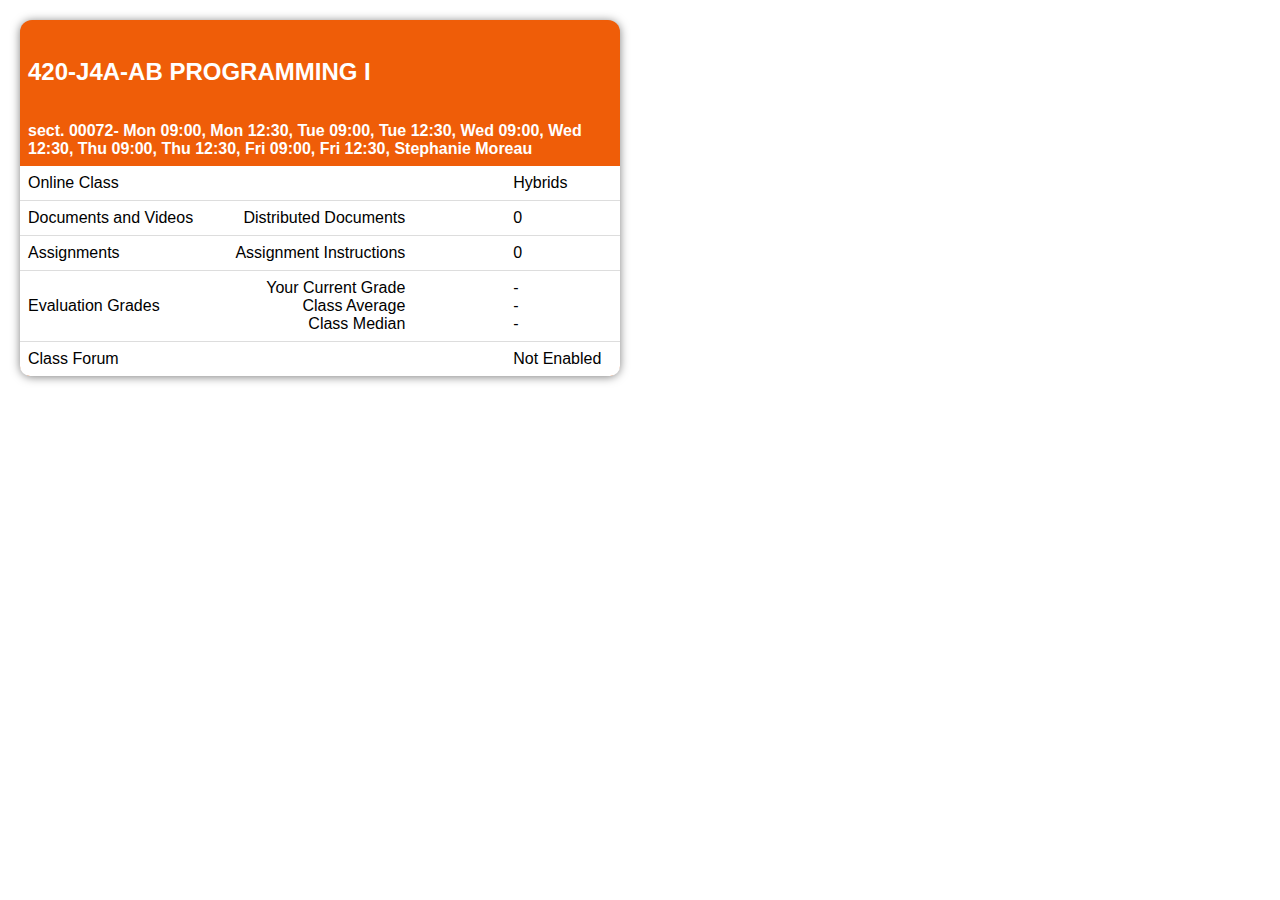
<file: index.html>
<!DOCTYPE html>
<html lang="en">
  <head>
    <meta charset="UTF-8" />
    <link rel="stylesheet" href="./styles.css" />
    <title>Class Activity</title>
  </head>
  <body>
    <div class="container">
      <h2>420-J4A-AB PROGRAMMING I</h2>
      <table>
        <th class="description" colspan="3;">
          sect. 00072- Mon 09:00, Mon 12:30, Tue 09:00, Tue 12:30, Wed 09:00,
          Wed 12:30, Thu 09:00, Thu 12:30, Fri 09:00, Fri 12:30, Stephanie
          Moreau
        </th>
        <tr>
          <td>Online Class</td>
          <td></td>
          <td>Hybrids</td>
        </tr>
        <tr>
          <td>Documents and Videos</td>
          <td class="content-1">Distributed Documents</td>
          <td>0</td>
        </tr>
        <tr>
          <td>Assignments</td>
          <td class="content-1">Assignment Instructions</td>
          <td>0</td>
        </tr>
        <tr>
          <td>Evaluation Grades</td>
          <td class="content-1">
            Your Current Grade <br />
            Class Average <br />
            Class Median
          </td>
          <td>
            - <br />
            - <br />
            -
          </td>
        </tr>
        <tr>
          <td class="bottom-cells-1">Class Forum</td>
          <td class="bottom-cells-3"></td>
          <td class="bottom-cells-2">Not Enabled</td>
        </tr>
      </table>
    </div>
  </body>
</html>
</file>
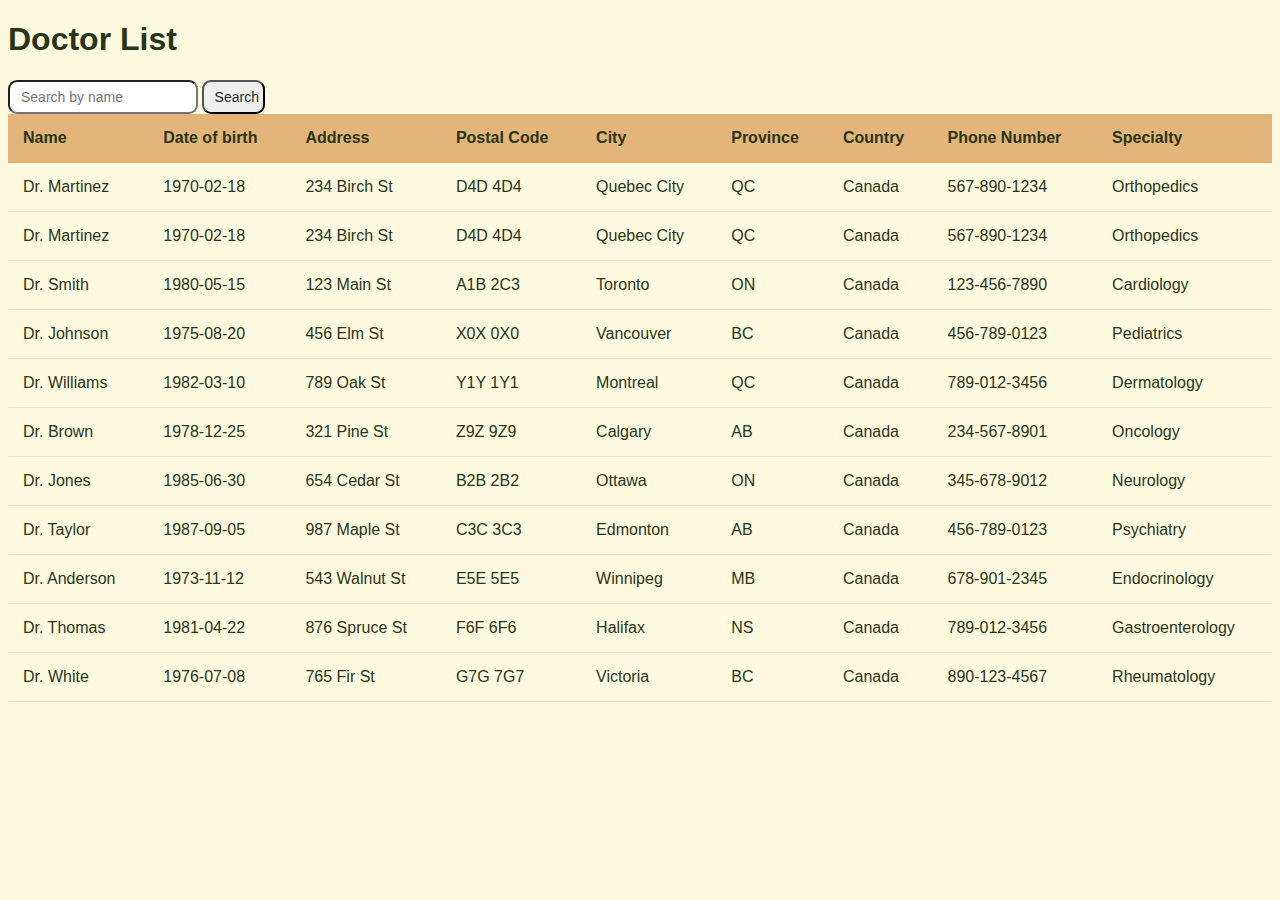
<file: Doctor list/index.htm>
<!DOCTYPE html>
<html lang="en">
<head>
    <meta charset="UTF-8">
    <meta name="viewport" content="width=device-width, initial-scale=1.0">
    <title>Doctor List</title>
    <link rel="stylesheet" href="style.css">
    <!-- <link rel="stylesheet" href="https://www.w3schools.com/w3css/4/w3.css"> -->
</head>
<body>
    <h1>Doctor List</h1>

    <input placeholder="Search by name" class="rounded-input" id="name" type="text" >
    <button type="submit" class="button1"><span>Search</span>
    </button>

    <table>
        <tr>
            <th>Name</th>
            <th>Date of birth</th>
            <th>Address</th>
            <th>Postal Code</th>
            <th>City</th>
            <th>Province</th>
            <th>Country</th>
            <th>Phone Number</th>
            <th>Specialty</th>
        </tr>
        <tr>
            <td>Dr. Martinez</td>
            <td>1970-02-18</td>
            <td>234 Birch St</td>
            <td>D4D 4D4</td>
            <td>Quebec City</td>
            <td>QC</td>
            <td>Canada</td>
            <td>567-890-1234</td>
            <td>Orthopedics</td>
        </tr>
        <tr>
            <td>Dr. Martinez</td>
            <td>1970-02-18</td>
            <td>234 Birch St</td>
            <td>D4D 4D4</td>
            <td>Quebec City</td>
            <td>QC</td>
            <td>Canada</td>
            <td>567-890-1234</td>
            <td>Orthopedics</td>
        </tr>
        <tr>
            <td>Dr. Smith</td>
            <td>1980-05-15</td>
            <td>123 Main St</td>
            <td>A1B 2C3</td>
            <td>Toronto</td>
            <td>ON</td>
            <td>Canada</td>
            <td>123-456-7890</td>
            <td>Cardiology</td>
        </tr>
        <tr>
            <td>Dr. Johnson</td>
            <td>1975-08-20</td>
            <td>456 Elm St</td>
            <td>X0X 0X0</td>
            <td>Vancouver</td>
            <td>BC</td>
            <td>Canada</td>
            <td>456-789-0123</td>
            <td>Pediatrics</td>
        </tr>
        <tr>
            <td>Dr. Williams</td>
            <td>1982-03-10</td>
            <td>789 Oak St</td>
            <td>Y1Y 1Y1</td>
            <td>Montreal</td>
            <td>QC</td>
            <td>Canada</td>
            <td>789-012-3456</td>
            <td>Dermatology</td>
        </tr>
        <tr>
            <td>Dr. Brown</td>
            <td>1978-12-25</td>
            <td>321 Pine St</td>
            <td>Z9Z 9Z9</td>
            <td>Calgary</td>
            <td>AB</td>
            <td>Canada</td>
            <td>234-567-8901</td>
            <td>Oncology</td>
        </tr>
        <tr>
            <td>Dr. Jones</td>
            <td>1985-06-30</td>
            <td>654 Cedar St</td>
            <td>B2B 2B2</td>
            <td>Ottawa</td>
            <td>ON</td>
            <td>Canada</td>
            <td>345-678-9012</td>
            <td>Neurology</td>
        </tr>
        <tr>
            <td>Dr. Taylor</td>
            <td>1987-09-05</td>
            <td>987 Maple St</td>
            <td>C3C 3C3</td>
            <td>Edmonton</td>
            <td>AB</td>
            <td>Canada</td>
            <td>456-789-0123</td>
            <td>Psychiatry</td>
        </tr>
        <tr>
            <td>Dr. Anderson</td>
            <td>1973-11-12</td>
            <td>543 Walnut St</td>
            <td>E5E 5E5</td>
            <td>Winnipeg</td>
            <td>MB</td>
            <td>Canada</td>
            <td>678-901-2345</td>
            <td>Endocrinology</td>
        </tr>
        <tr>
            <td>Dr. Thomas</td>
            <td>1981-04-22</td>
            <td>876 Spruce St</td>
            <td>F6F 6F6</td>
            <td>Halifax</td>
            <td>NS</td>
            <td>Canada</td>
            <td>789-012-3456</td>
            <td>Gastroenterology</td>
        </tr>
        <tr>
            <td>Dr. White</td>
            <td>1976-07-08</td>
            <td>765 Fir St</td>
            <td>G7G 7G7</td>
            <td>Victoria</td>
            <td>BC</td>
            <td>Canada</td>
            <td>890-123-4567</td>
            <td>Rheumatology</td>
        </tr>
    
    </table>

</body>
</html>
</file>
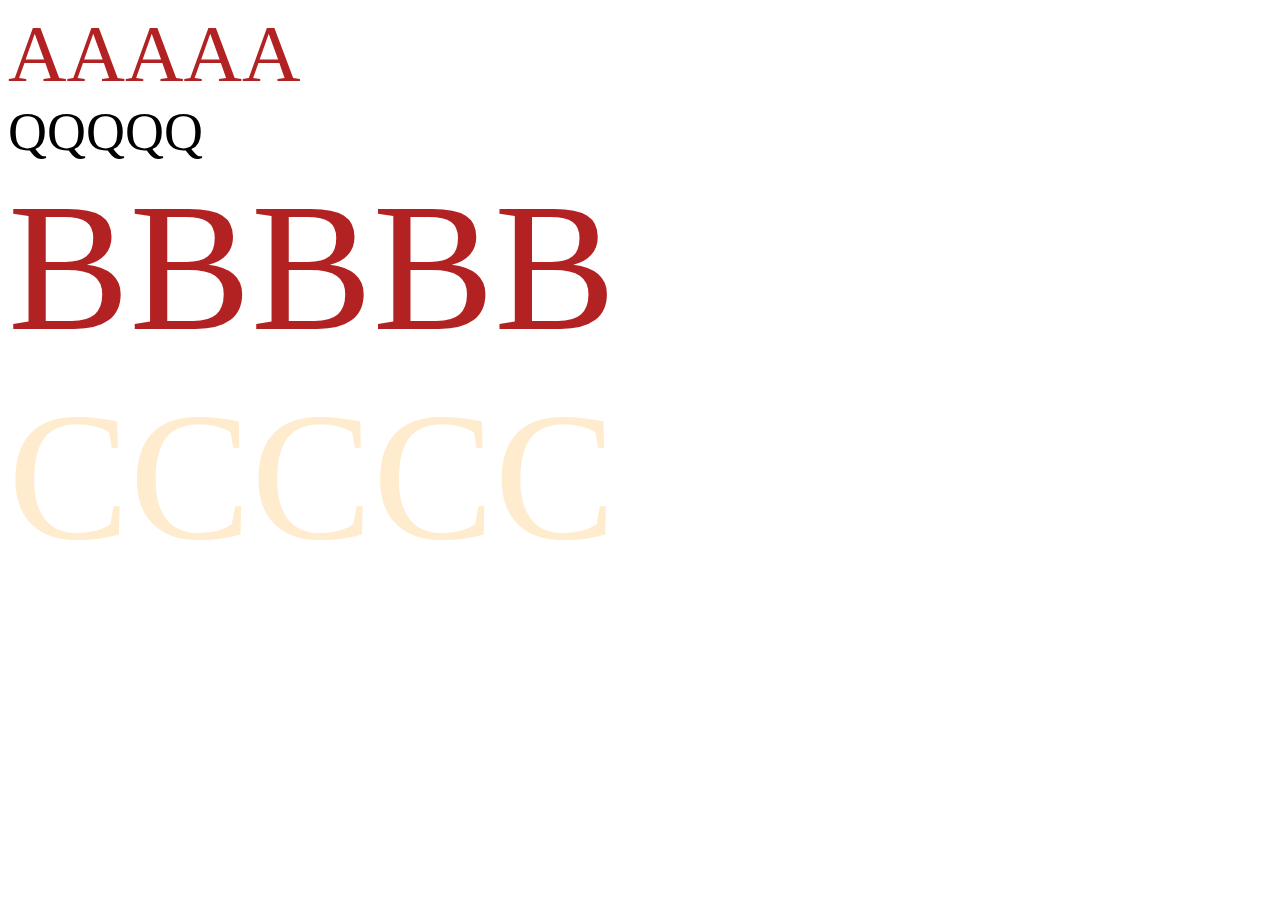
<file: selector/index.htm>
<!DOCTYPE html>
<html lang="en">
  <head>
    <meta charset="UTF-8" />
    <meta name="viewport" content="width=device-width, initial-scale=1.0" />
    <link rel="stylesheet" href="./styles.css" />
    <title>Document</title>
  </head>
  <body>
    <div class="done">
      <div class="done">AAAAA</div>
    </div>
    <div class="done">QQQQQ</div>
    <div>
      <div class="box">
        <div class="done">
          <div class="done">BBBBB</div>
          <div>CCCCC</div>
        </div>
      </div>
    </div>
  </body>
</html>
</file>
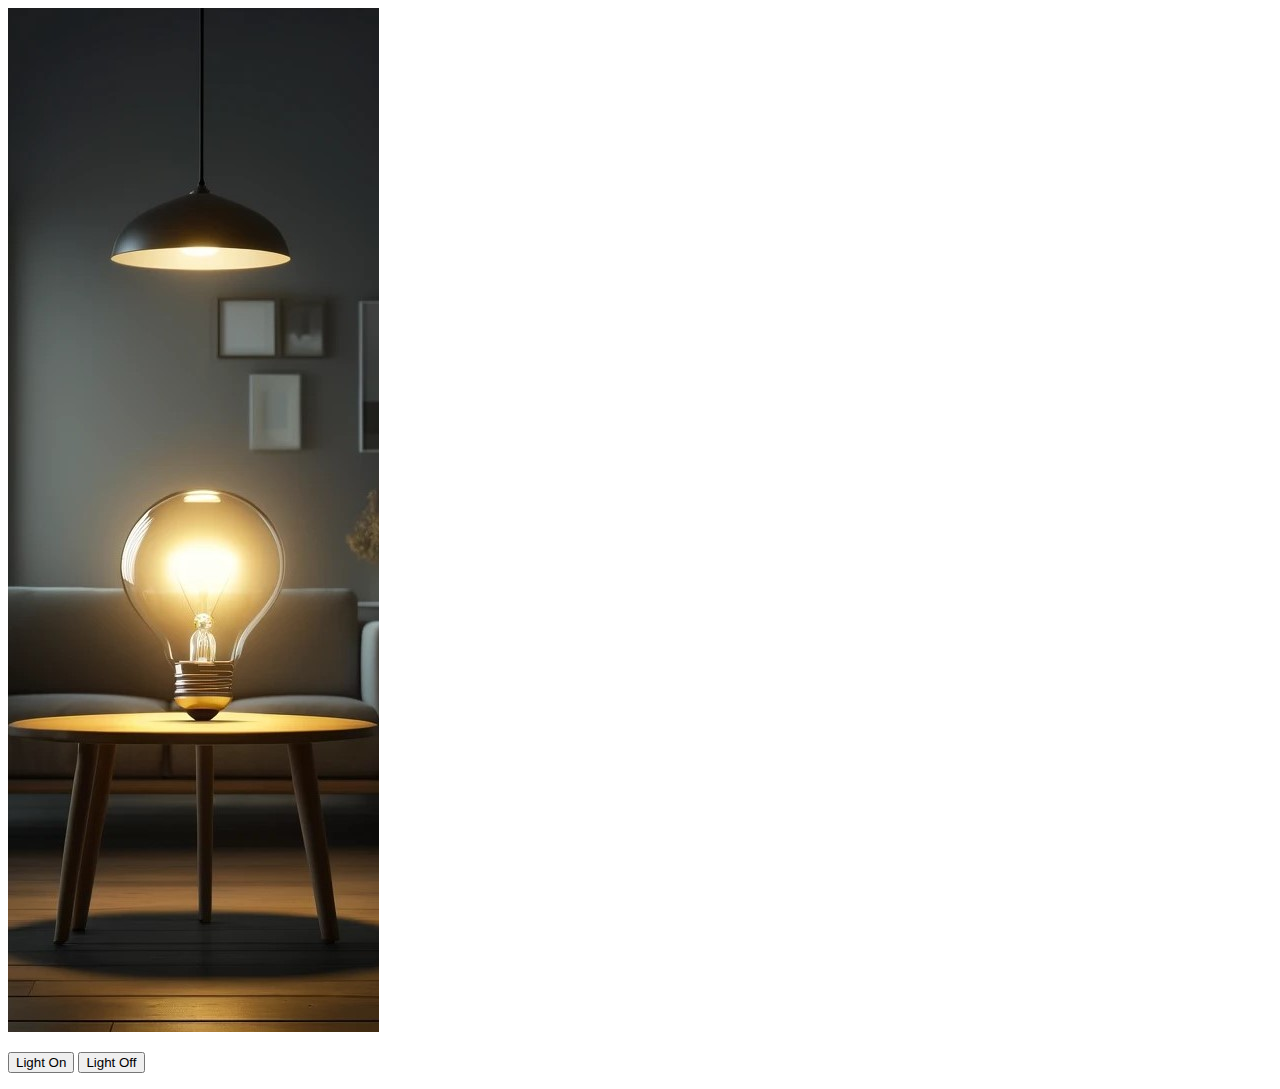
<file: temp/index.html>
<!DOCTYPE html>
<html lang="en">
<head>
<meta charset="UTF-8">
<meta name="viewport" content="width=device-width, initial-scale=1.0">
<title>Rotating Ring</title>
<link rel="stylesheet" href="style.css">
</head>
<body>
    <script>
        function light(a){
            var pic;
            if (a == 0){
                pic="res/Off.jpg" 
            } else {
                pic="res/On.jpg" 
            }
            document.getElementById("myImage").src = pic;
        }
    </script>
    <img id="myImage" src="res/Off.jpg" width="371" height="1024">

    <p>
    <button type="button" onclick="light(1)">Light On</button>
    <button type="button" onclick="light(0)">Light Off</button>
    </p>
</body>
</html>
</file>
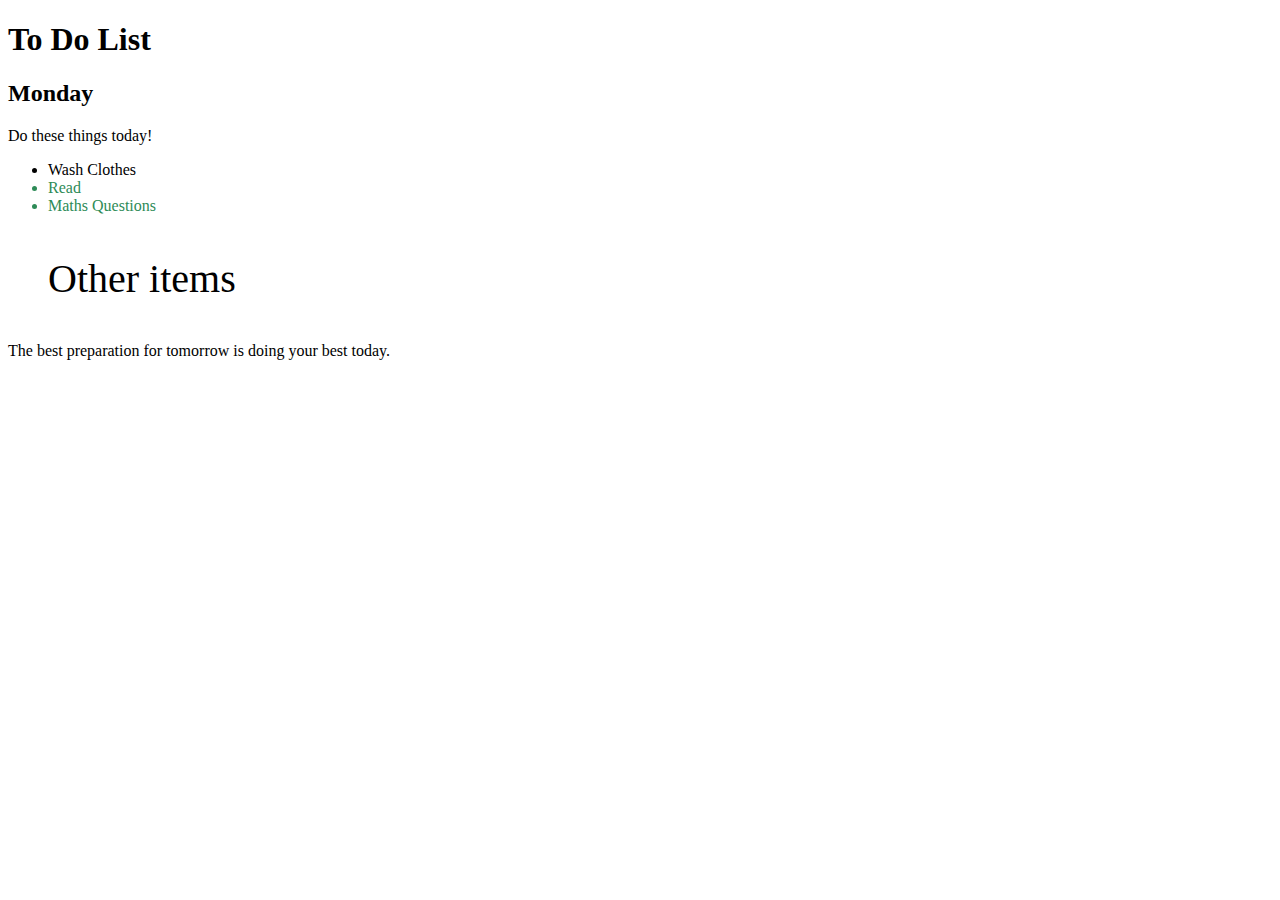
<file: 7.1+Combining+Selectors/7.1 Combining Selectors/index.html>
<!DOCTYPE html>
<html lang="en">

<head>
  <meta charset="UTF-8">
  <title>Combining CSS Selectors</title>
  <link rel="stylesheet" href="./style.css">
</head>

<!-- Don't change any of the HTML code! -->

<body>
  <h1>To Do List</h1>
  <h2>Monday</h2>
  <div class="box">
    <p class="done">Do these things today!</p>
    <ul class="list">
      <li>Wash Clothes</li>
      <li class="done">Read</li>
      <li class="done">Maths Questions</li>
    </ul>
  </div>

  <ul>
    <p class="done">Other items</p>
  </ul>
  <p>The best preparation for tomorrow is doing your best today.</p>

</body>

</html>
</file>
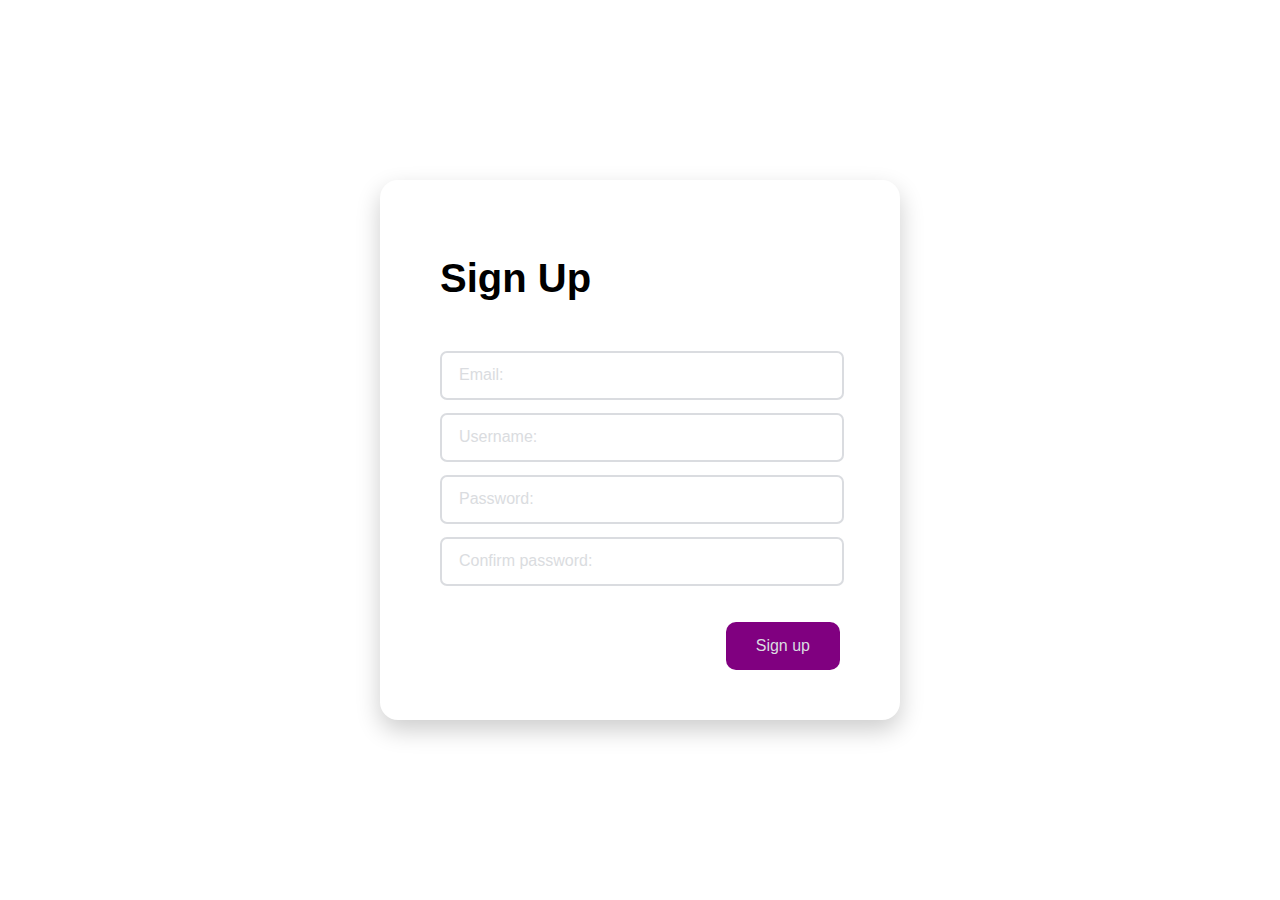
<file: section4-29/Sign-up-system/index.html>
<!DOCTYPE html>
<html lang="en">
<head>
<meta charset="UTF-8">
<meta name="viewport" content="width=device-width, initial-scale=1.0">
<link rel="stylesheet" href="styles.css">
<title>Login</title>
</head>
<body>

<div class="signupForm">
    <form action class="form">
        
        <h1 class="title">Sign Up</h1>
        
        <div class="inputContainer">
            <input type="text" class="input" placeholder="Email">
            <label for class="label">Email:</label><br>
        </div>
        <div class="inputContainer">
            <input type="text" class="input" placeholder="Username">
            <label for class="label">Username:</label><br>
        </div>
        <div class="inputContainer">
            <input type="password" class="input" placeholder="Password">
            <label for class="label">Password:</label><br>
        </div>
        <div class="inputContainer">
            <input type="password" class="input" placeholder="Confirm password">
            <label for class="label">Confirm password:</label><br>
        </div>
      
    
      <input type="submit" class="subBtn" value="Sign up">
    </form>
</div>

</body>
</html>
</file>
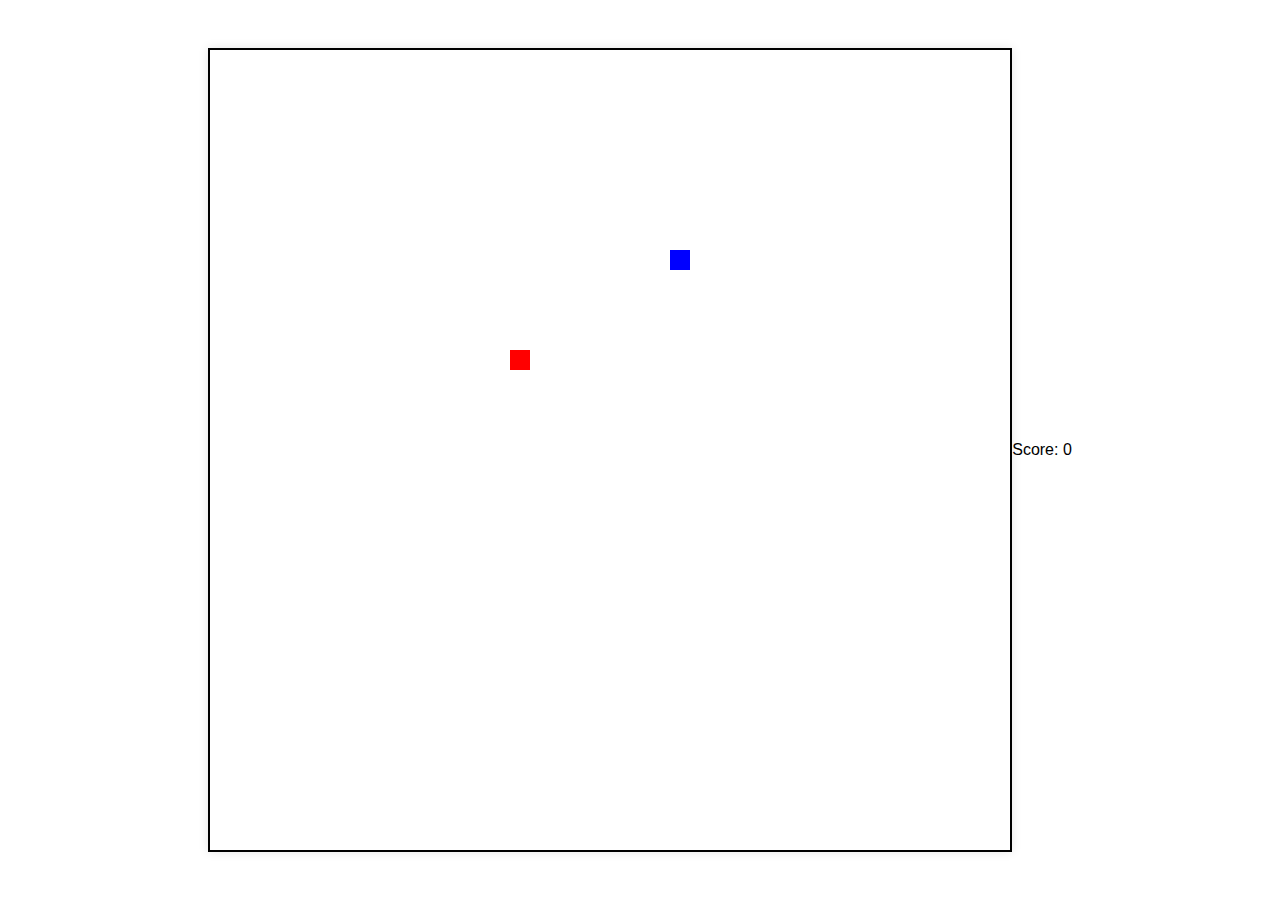
<file: 贪吃蛇/Explain.html>
<!DOCTYPE html>
<html lang="en">
<head>
    <meta charset="UTF-8">
    <meta name="viewport" content="width=device-width, initial-scale=1.0">
    <title>贪吃蛇游戏</title>
    <style>
        body {
            display: flex;
            justify-content: center;
            align-items: center;
            height: 100vh;
            margin: 0;
            font-family: Arial, sans-serif;
        }
        canvas {
            border: 2px solid #000;
            box-shadow: 0 0 10px rgba(0, 0, 0, 0.1);
        }
    </style>
</head>
<body>

<canvas id="snakeCanvas" width="800" height="800"></canvas>
<p id="score">Score: 0</p>

<script>
    const canvas = document.getElementById("snakeCanvas");
    const ctx = canvas.getContext("2d");

    const boxSize = 20;
    let snake = [{x: 10, y: 10}];
    let food = {x: 15, y: 15};
    let direction = "right";
    let score = 0;

    function draw() {
        ctx.clearRect(0, 0, canvas.width, canvas.height);

        // Draw snake body
        ctx.fillStyle = "#00F";
        snake.forEach(segment => {
            ctx.fillRect(segment.x * boxSize, segment.y * boxSize, boxSize, boxSize);
        });

        // Draw snake head
        ctx.fillStyle = "#00F";
        ctx.fillRect(snake[0].x * boxSize, snake[0].y * boxSize, boxSize, boxSize);

        // Draw food
        ctx.fillStyle = "#F00";
        ctx.fillRect(food.x * boxSize, food.y * boxSize, boxSize, boxSize);
    }

    function move() {
        let head = { ...snake[0] };

        switch (direction) {
            case "up":
                head.y--;
                break;
            case "down":
                head.y++;
                break;
            case "left":
                head.x--;
                break;
            case "right":
                head.x++;
                break;
        }

        snake.unshift(head);

        // Check if snake eats food
        if (head.x === food.x && head.y === food.y) {
            // Generate new food
            food.x = Math.floor(Math.random() * canvas.width / boxSize);
            food.y = Math.floor(Math.random() * canvas.height / boxSize);

            // Increase score
            score++;
            document.getElementById("score").innerText = "Score: " + score;
        } else {
            // Remove the tail if no food is eaten
            snake.pop();
        }
    }

    function gameOver() {
        alert("Game Over! Your Score: " + score);
        snake = [{x: 10, y: 10}];
        direction = "right";
        food = {x: 15, y: 15};
        score = 0;
        document.getElementById("score").innerText = "Score: " + score;
    }

    function update() {
        move();
        draw();

        // Check for collisions with walls
        if (
            snake[0].x < 0 ||
            snake[0].x >= canvas.width / boxSize ||
            snake[0].y < 0 ||
            snake[0].y >= canvas.height / boxSize
        ) {
            gameOver();
        }

        // Check for collisions with self
        for (let i = 1; i < snake.length; i++) {
            if (snake[i].x === snake[0].x && snake[i].y === snake[0].y) {
                gameOver();
            }
        }

        setTimeout(update, 50); // Adjust speed by changing timeout value
    }

    // Handle keyboard input
    document.addEventListener("keydown", event => {
        switch (event.key) {
            case "ArrowUp":
                if (direction !== "down") direction = "up";
                break;
            case "ArrowDown":
                if (direction !== "up") direction = "down";
                break;
            case "ArrowLeft":
                if (direction !== "right") direction = "left";
                break;
            case "ArrowRight":
                if (direction !== "left") direction = "right";
                break;
        }
    });

    update();
</script>

</body>
</html>
</file>
<file: styles.css>
body {
    font-family: Arial, sans-serif;
    margin: 20px;
    width: 600px;;
}
.container {
    background-color: #ef5d08;
    border: none;
    border-radius: 12px;
    padding-top: 10px;
    margin-bottom: 20px;
    box-shadow: 0 1px 10px 0 rgba(0, 0, 0, 0.5);
}
h2 {
    color: #ffffff;
    font-size: 24px;
    padding: 8px;
    cursor: default;
}
table {
    width: 600px;
    margin-top: 10px;
    border-collapse: separate; 
    border-spacing: 0; 
}
.description{
    text-align: left;
    padding: 8px;
    color: #ffffff;
    background-color:#ef5d08 ;
    cursor: default;
}
td {
    text-align: left;
    padding: 8px;
    border-bottom: 1px solid #ddd;
    border-collapse: separate;
}
tr{
    background-color: #ffffff; 
    cursor: pointer;
}
tr:hover {
    background-color: #f0c089; 
}
.bottom-cells-2{
    border-bottom-right-radius: 10px;
    border-bottom: none;
}
.bottom-cells-1{
    border-bottom-left-radius: 10px;
    border-bottom: none;
}
.bottom-cells-3{
    border-bottom: none; 
    text-align: right;
    padding-right: 100px;
}
.content-1{
    text-align: right;
    padding-right: 100px;
}
</file>
<file: Doctor list/style.css>
body{
    background-color: #fefae0;
}
h1{
    font-family: Arial, Helvetica, sans-serif;
    color: #283618;
}
table, th, td {
    border-collapse: collapse;
    font-family: Arial, Helvetica, sans-serif;
    color: #283618;
    border-bottom: 1px solid #bc6b2528;
  }
table{
    width:100%;
}
th{
    background-color:#dda25ec9 ;
}
th,td{
    padding: 15px;
    text-align: left;
}
tr:hover{
    background-color: #bc6b2580;
}
.rounded-input{
    box-sizing: border-box;
    margin: 0;
    padding: 4px 11px;
    color: rgba(0, 0, 0, 0.88);
    font-size: 14px;
    line-height: 1.6;
    list-style: none;
    font-family: Arial, Helvetica, sans-serif;
    position: relative;
    display: inline-block;
    width: 15%;
    min-width: 0;
    border-radius: 9px;
    transition: all 0.2s;
}
.button1{
    box-sizing: border-box;
    margin: 0;
    padding: 4px 11px;
    color: rgba(0, 0, 0, 0.88);
    font-size: 14px;
    line-height: 1.6;
    list-style: none;
    font-family: Arial, Helvetica, sans-serif;
    position: relative;
    display: inline-block;
    width: 5%;
    min-width: 0;
    border-radius: 9px;
    transition: all 0.2s;
}
</file>
<file: selector/styles.css>
*{
    font-size: 150%;
}

.done > .done{
    color: firebrick;
}

.box .done{
    color: blanchedalmond;
}

.done > .done{
    color: firebrick;
}
</file>
<file: temp/style.css>
.botton{
    bo
}
</file>
<file: 7.1+Combining+Selectors/7.1 Combining Selectors/style.css>
/* Write your code here: */

.list li.done {
    color: seagreen;
}

ul p.done{
    font-size: 2.5rem;
}
</file>
<file: section4-29/Sign-up-system/styles.css>
body{
    font-family: Verdana, Geneva, Tahoma, sans-serif;
    box-sizing: border-box;
    margin: 0;
    padding: 0;
    background-color: #ffffff;
}
.signupForm{
    display: flex;
    justify-content: center;
    height: 100vh;
    align-items: center;
}
.form {
    background-color: #ffffff;
    width: 400px;
    border-radius: 18px;
    padding: 50px 60px;
    box-shadow: 0 10px 25px rgba(0, 0, 0, 0.2);
}
.title {
    font-size: 250%;
    margin-bottom: 50px;
}
.inputContainer {
    position: relative;
    height: 45px;
    width: 90%;
    margin-bottom: 17px;
}
.input {
    position: absolute;
    top: 0px;
    left: 0px;
    height: 100%;
    width: 100%;
    border: 1px solid #dadce0;
    border-radius: 7px;
    font-size: 16px;
    padding: 0 20px;
    outline: none;
    background: none;
    z-index: 1;
}
::placeholder {
    color: transparent;
}
.label {
    position: absolute;
    top: 15px;
    left: 15px;
    padding: 0 4px;
    background-color: rgba(255, 255, 255, 0);
    color: #dadce0;
    font-size: 16px;
    transition: 0.2s;
    z-index: 0;
}
.input:focus + .label {
    top: -8px;
    left: 3px;
    background-color: #ffffff; 
    z-index: 10;
    font-size: 14px;
    font-weight: 600;
    color: purple;
}
.input {
    border: 2px solid #dadce0; 
    transition: border-color 0.2s 0.2s ease; 
}
  
.input:focus {
    border-color: purple; 
}
.input:not(:placeholder-shown)+.label{
    top: -8px;
    left: 3px;
    z-index: 10;
    font-size: 14px;
    font-weight: 600;
    background-color: #ffffff; 
}
.subBtn{
    display: block;
    padding: 15px 30px;
    border: none;
    background-color: purple;
    border-radius: 10px;
    color: #dadce0;
    margin-left: auto;
    cursor: pointer;
    margin-top: 40px;
    font-size: medium;
    transition: transform 0.2s ease;
}
.subBtn:hover {
    animation: heartbeat 1s infinite; 
    animation-delay: 1s;
    background-color: #9867c5;
    transform:scale(1.2)

}
@keyframes heartbeat {
    0% {
      transform: scale(1.2); 
    }
    25% {
      transform: scale(1.3); 
    }
    50% {
      transform: scale(1.2);
    }
    75% {
      transform: scale(1.3); 
    }
    100% {
      transform: scale(1.2); 
    }
  }
</file>
